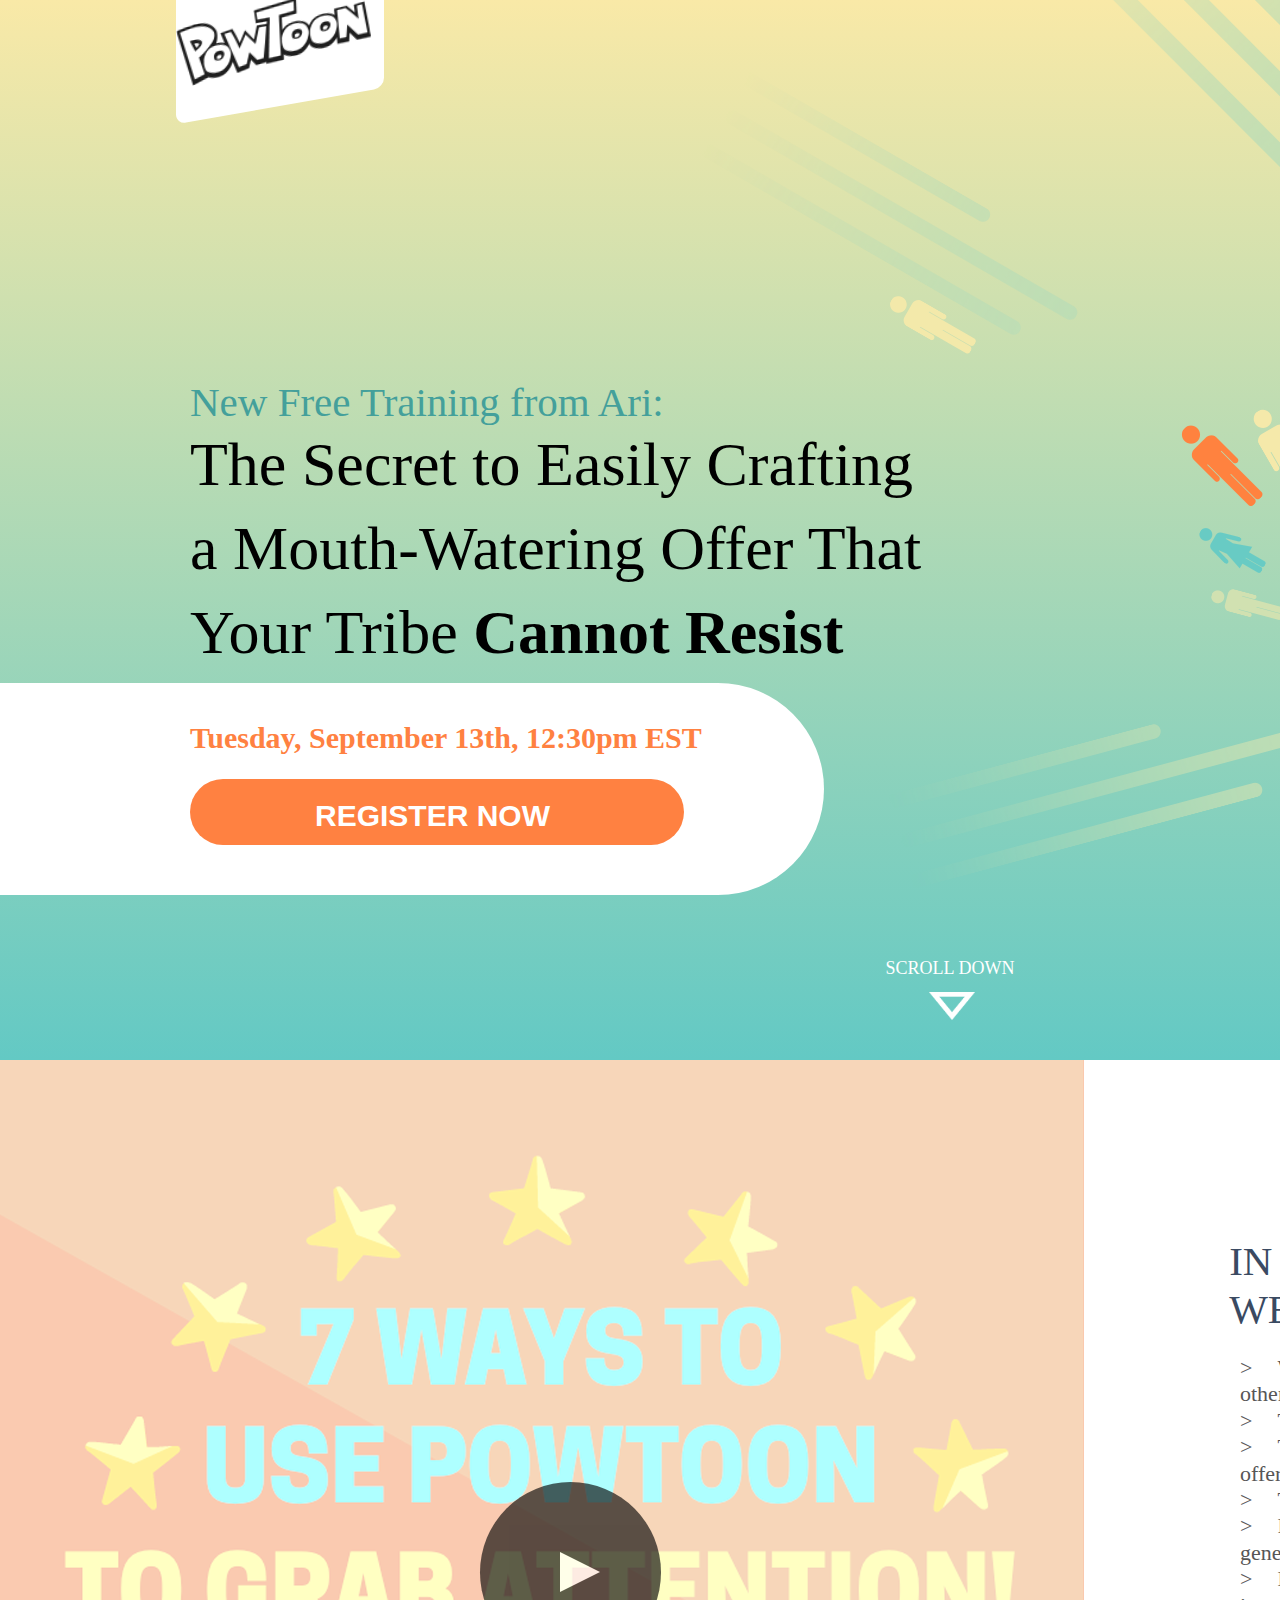
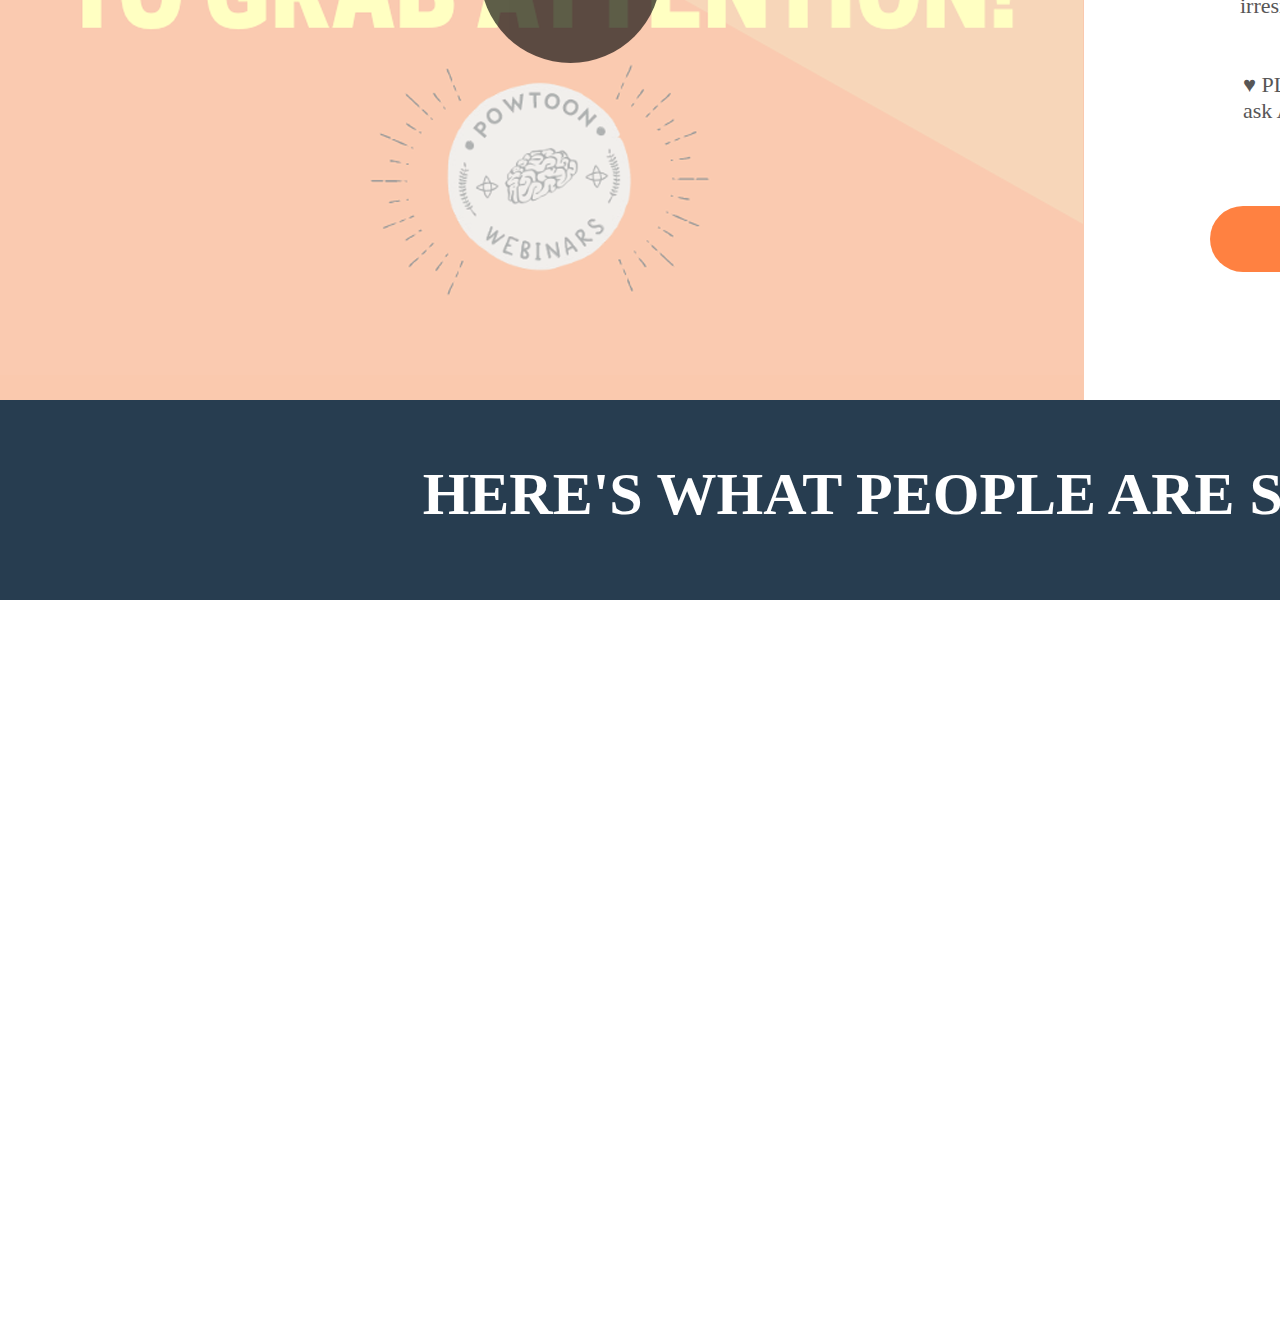
<file: my_first_site/index.html>
<!DOCTYPE html>
<html>
<head>

<link>
<meta></meta>
<title>PowToon</title>
<style>
body {
    background-color: #FFFFFF;
	color: green;
	margin:0;
  }
  
#firstshield{
position: relative; 
left: 0px;
top:0px;
width: 1920px;
height: 1060px;
background: linear-gradient(0deg, #63c9c4, #f9e9a7);
}

.maintext1 {
  font-size: 41px;
  color: #44a09b;
  line-height: 0.801;
  text-align: left;
  position: absolute;
  left: 190px;
  top: 344.976px;
  width: 478px;
  height: 38.042px;
}

.maintext2{
  font-size: 62px;
  color: black;
  line-height: 1.355;
  text-align: left;
  position: absolute;
  left: 190px;
  top: 360px;
  width: 750px;
}


#regform{
background-color: #FFFFFF;
position: absolute;
left: 0px;
top: 683px;
width: 824px;
height: 212px;
border-radius: 0 106px 106px 0;
color: #ff8141;
}

.regformtext{
  font-size: 30px;
  line-height: 1.669;
  left: 208.435px;
  top: 759.331px;
  font-weight: 600;
  padding: 0px 0px 0px 190px;
}


#regnowbutton1{
background-color: #ff8141;
position: absolute;
left: 190px;
top: 779px;
width: 494px;
height: 66px;
border-radius: 50px 50px 50px 50px;
}

.regnowbutton1text{
	position:relative;
	left:125px;
	bottom: 10px;
	font-size:30px;
	color: white;
	font-family: sans-serif;
	font-weight:600;
}

#leftshield{
left: 0px;
top:1060px;
float: left;
width: 1084px;
height: 940px;
background-color:#fac9ae;
}
.framecopy{
position:relative;
top: 0px;
}

#rightshield{
left: 1084px;
top: 1060px;
float: right;
width: 836px;
height: 940px;
background-color:white;
}

#regnowbutton2{
background-color: #ff8141;
position: absolute;
left: 1210px;
top: 1806px;
width: 494px;
height: 66px;
border-radius: 50px 50px 50px 50px;
}

.regnowbutton2text{
	position: relative;
	bottom: 10px;
	font-size:30px;
	color: white;
	font-family: sans-serif;
	text-align:center;
	font-weight:600;
}

#bottomshield{
position: absolute; 
left: 0px;
top: 2000px;
width: 1920px;
height: 200px;
background-color:#273d50;
}

#bottomshieldtext{
color: white;
text-align: center;
font-size:60px;
}


.logotip{
background-color: white;
position: absolute;
left: 176px;
top: -20px;
width: 208px;
height: 126px;
transform:skewY(-10deg);
border-radius: 0px 0px 10px 10px;
}
.powtoon{
position:absolute;
height:70px;
top: 20px;
}


.textonrightshield{
font-family: "VisbyCF";
font-size: 41px;
color: rgb(58, 74, 98);
text-align: left;
position: absolute;
left: 1229.128px;
top: 1196.439px;
width: 478px;
height: 40px;
text-transform: uppercase;
}


.textonrightshield2{
font-family: "VisbyCF";
line-height: 1.2;
text-align: left;
position: absolute;
left: 1200px;
top: 1333px;
width: 565px;
height: 304px;
font-size: 22px;
color: rgb(87, 86, 86);
}
.lili{
list-style-type: none;
}
.lili::before {
content: ">";
padding-right: 25px;
}

.textonrightshield3{
font-family: "VisbyCF";
position: absolute;
top: 1650px;
left: 1000px;
font-size: 22px;
color: rgb(87, 86, 86);
text-align: left;
position: absolute;
left: 1243px;
top: 1650px;
width: 423.018px;
height: 15.755px;
line-height: 1.2;
text-align: left;
}

.circleatleft{
border-radius: 50%;
background-color: rgb(3, 3, 3);
opacity: 0.639;
position: absolute;
left: 480px;
top: 1482px;
width: 181px;
height: 181px;
}
.trianglon {
width: 0; height: 0;
border-top: 20px solid rgb(3, 3, 3);
border-left: 40px solid #FFFFFF;
border-bottom: 20px solid rgb(3, 3, 3);
position: relative;
left: 80px;
top: 70px;
}
.magnet{
position:absolute;
left: 1240px;
top:680px;
}

.swoosh{
position:absolute;
right: 0px;
top:0px;
}
.swoosh2{
position:absolute;
right: 0px;
top:0px;
}
.swoosh3{
position:absolute;
right: 0px;
top:0px;
}

.swoosh4{
position:absolute;
right: 0px;
top:0px;
}

.man{
position:absolute;
left:1181px;
top:425px;
}
.man2{
position:absolute;
left:1253px;
top:409px;
}
.man3{
position:absolute;
left:890px;
top:296px;
}
.man4{
position:absolute;
left:1211px;
top:589px;
}
.man5{
position:absolute;
left:1552px;
top:170px;
}
.man6{
position:absolute;
left:1416px;
top:280px;
}

.woman{
position:absolute;
left:1282px;
top:334px;
}
.woman2{
position:absolute;
left:1199px;
top:528px;
}
.woman3{
position:absolute;
left:1342px;
top:371px;
}
.woman4{
position:absolute;
left:1510px;
top:201px;
}
.woman5{
position:absolute;
left:1496px;
top:275px;
}
.woman6{
position:absolute;
left:1421px;
top:12px;
}
.woman7{
position:absolute;
left:1597px;
top:191px;
}

.LLL{
position:absolute;
left:1430px;
top:540px;
}
.LLL2{
position:absolute;
left:1427px;
top:606px;
}
.LLL3{
position:absolute;
left:1543px;
top:393px;
}
.LLL4{
position:absolute;
left:1645px;
top:362px;
}
.LLL5{
position:absolute;
left:1606px;
top:349px;
}
.LLL6{
position:absolute;
left:1662px;
top:289px;
}
.LLL7{
position:absolute;
left:1341px;
top:546px;
}
.LLL8{
position:absolute;
left:1350px;
top:662px;
}

.triangle{
border-width: 6.68px;
border-color: rgb(55, 60, 63);
border-style: none;
position: absolute;
left: 929px;
top: 992px;
width: 46px;
height: 28px;
}

.scrolldown {
 font-size: 18px;
 color: white;
 line-height: 1.222;
 text-align: center;
 position: absolute;
 left: 850px;
 top: 940px;
 width: 200px;
 height: 20px;

}

</style>

</head>



<body>





<div id="main">

<div id="firstshield">

<img class="swoosh2" src="images\swoosh2.png" alt="Swoosh2">
<img class="swoosh3" src="images\swoosh3.png" alt="Swoosh3">
<img class="swoosh4" src="images\swoosh4.png" alt="Swoosh4">
<img class="swoosh" src="images\swoosh.png" alt="Swoosh">
<img class="man" src="images\man.png" alt="man">
<img class="man2" src="images\man2.png" alt="man2">
<img class="man3" src="images\man3.png" alt="man3">
<img class="man4" src="images\man4.png" alt="man4">
<img class="man5" src="images\man5.png" alt="man5">
<img class="man6" src="images\man6.png" alt="man6">
<img class="woman" src="images\woman.png" alt="woman">
<img class="woman2" src="images\woman2.png" alt="woman2">
<img class="woman3" src="images\woman3.png" alt="woman3">
<img class="woman4" src="images\woman4.png" alt="woman4">
<img class="woman5" src="images\woman5.png" alt="woman5">
<img class="woman6" src="images\woman6.png" alt="woman6">
<img class="woman7" src="images\woman7.png" alt="woman7">
<img class="LLL" src="images\LLL.png" alt="LLL">
<img class="LLL2" src="images\LLL2.png" alt="LLL2">
<img class="LLL3" src="images\LLL3.png" alt="LLL3">
<img class="LLL4" src="images\LLL4.png" alt="LLL4">
<img class="LLL5" src="images\LLL5.png" alt="LLL5">
<img class="LLL6" src="images\LLL6.png" alt="LLL6">
<img class="LLL7" src="images\LLL7.png" alt="LLL7">
<img class="LLL8" src="images\LLL8.png" alt="LLL8">
<img class="triangle" src="images\triangle.png" alt="triangle">
<p class="scrolldown">SCROLL DOWN</p>
</div>


<div id="regform">
<p class="regformtext">Tuesday, September 13th, 12:30pm EST</p>
</div>

<a href="#">
	<div id="regnowbutton1">
		<p class="regnowbutton1text">
	REGISTER NOW
		</p>
	</div>
</a>
<div id="magnit">
<div id="box1"></div>
<div id="box2"></div>
</div>
<div id="scroll">
<div id="scrolltext"></div>
<div id="scrollarrow"></div>
</div>
<div id="boy-1"></div>
<div id="boy-2"></div>
<div id="boy-3"></div>
<div id="boy-4"></div>
<div id="boy-5"></div>
<div id="boy-6"></div>
<div id="girl-1"></div>
<div id="girl-2"></div>
<div id="girl-3"></div>
<div id="girl-4"></div>
<div id="girl-5"></div>
<div id="girl-6"></div>
<div id="girl-7"></div>
<div id="lightning-1"></div>
<div id="lightning-2"></div>
<div id="lightning-3"></div>
<div id="lightning-4"></div>
<div id="lightning-5"></div>
<div id="lightning-6"></div>
<div id="lightning-7"></div>
<div id="lightning-8"></div>
<div id="arrow-1"></div>
<div id="arrow-2"></div>
<div id="arrow-3"></div>
<div id="arrow-4"></div>
</div>
<p class="maintext1">New Free Training from Ari:</p>
<p class="maintext2"> The Secret to Easily Crafting a Mouth-Watering Offer That Your Tribe <b>Cannot Resist</b></p>



<div class="logotip">
<img class="powtoon" src="images\logo.png" alt="PowToon">
<img class="magnet" src="images\magnet.png" alt="Magnet">
</div>


<div id="leftshield">
<div id="mainleftshield">
<img class="framecopy" src="images\FRAMEcopy.png" alt="Framecopy">
<div class="circleatleft">
<a href="https://www.youtube.com/watch?v=Kmkx3SfJwuc"><div class="trianglon">
</div></a>
</div>
</div>
</div>


<div id="rightshield">

<div id="mainshield">
<p class="textonrightshield">in this new training we'll cover:</p>
<ul class="textonrightshield2">
<li class="lili">Why the right OFFER generates more results than any other part of your message </li>
<li class="lili">The 6 steps to easily craft an irresistible OFFER, everytime</li>
<li class="lili">The 3 pillars of every irresistible offer (miss one and the offer is boring)</li>
<li class="lili">The simple formula: HV + LI = Irresistible Offer</li>
<li class="lili">PROOF: 5 brilliant IRRESISTIBLE OFFERS (that generated millions!)</li>
<li class="lili">MORE PROOF: 3 wildly fun winning SPLIT-TESTS of irresistible OFFERS</li>
</ul>
<p class="textonrightshield3">
 ♥ PLUS! An on-camera live Q&A at the end to ask Ari.... anything!
</p>
</div>
</div>

<a href="#">
<div id="regnowbutton2">
<p class="regnowbutton2text">
REGISTER NOW
</p>
</div>
</a>

<div id="bottomshield">
<p id="bottomshieldtext"><strong>HERE'S WHAT PEOPLE ARE SAYING:</strong></p>
<div id="need?"></div>
</div>
</div>


</body>
</html>
</file>
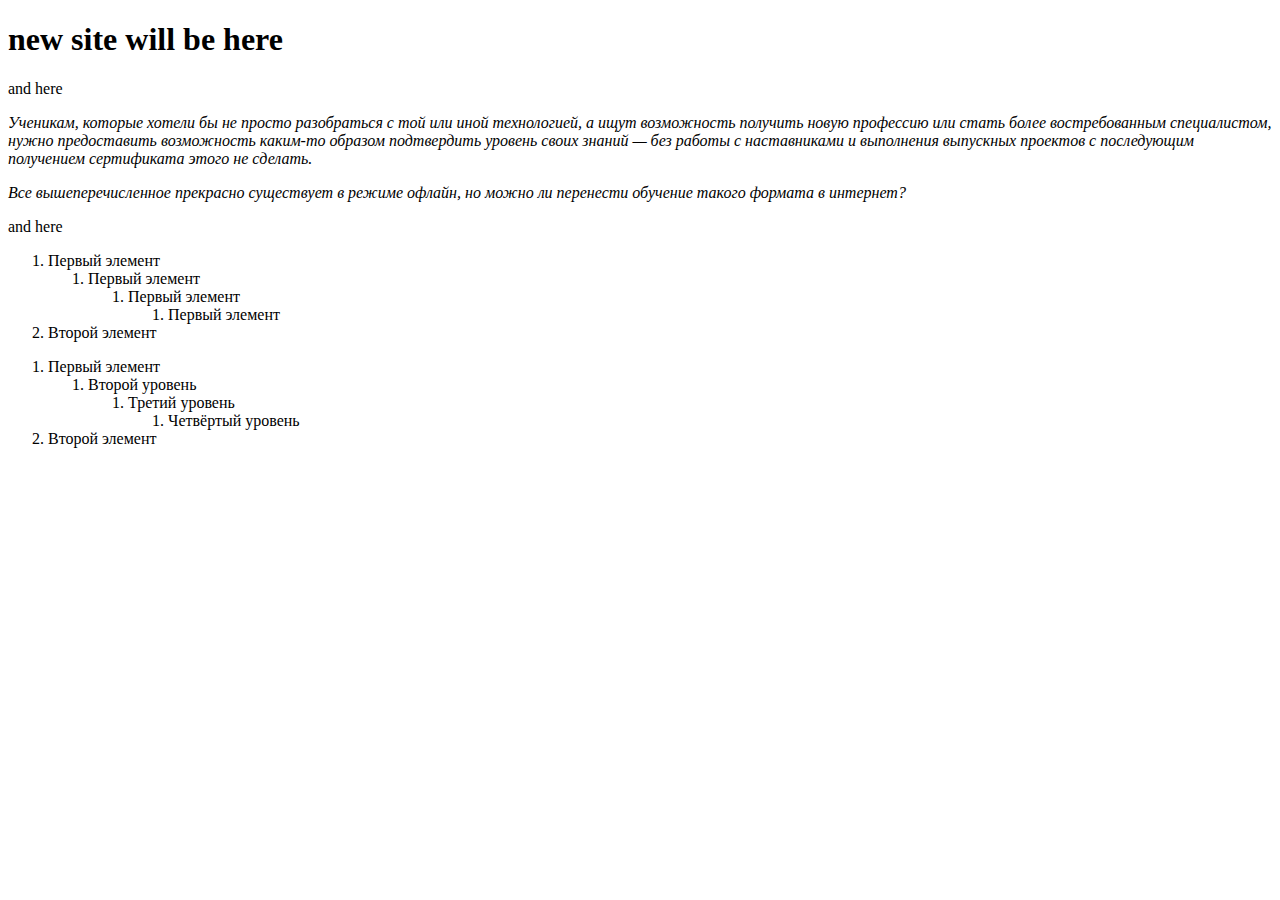
<file: no need/index.html>
<!DOCTYPE html>
<html>
<head>
<meta></meta>
<title>New first site</title>
<link></link>
<style></style>
</head>

<body>

<h1>new site will be here</h1>

<div>and here</div>
<div>
  <p><em>Ученикам, которые хотели бы не просто разобраться с той или иной технологией,
  а ищут возможность получить новую профессию или стать более востребованным специалистом,
   нужно предоставить возможность каким-то образом подтвердить уровень своих знаний — без работы
    с наставниками и выполнения выпускных проектов с последующим получением сертификата этого
    не сделать.</em><div>
  <p><i>Все вышеперечисленное прекрасно существует в режиме офлайн,
    но можно ли перенести обучение такого формата в интернет?</i></p>
</div>
<div>and here</div>

    <ol>
      <li>Первый элемент</li>
        <ol>
          <li>Первый элемент</li>
          <ol>
          <li>Первый элемент</li>
            <ol>
            <li>Первый элемент</li>
            </ol>
          </ol>
        </ol>
      <li>Второй элемент</li>
    </ol>


	    <ol>
      <li>Первый элемент
        <ol>
          <li>Второй уровень
            <ol>
              <li>Третий уровень
                <ol>
                  <li>Четвёртый уровень</li>
                </ol>
              </li>
            </ol>
          </li>
        </ol>
      </li>
      <li>Второй элемент</li>
    </ol>


</body>
</html>
</file>
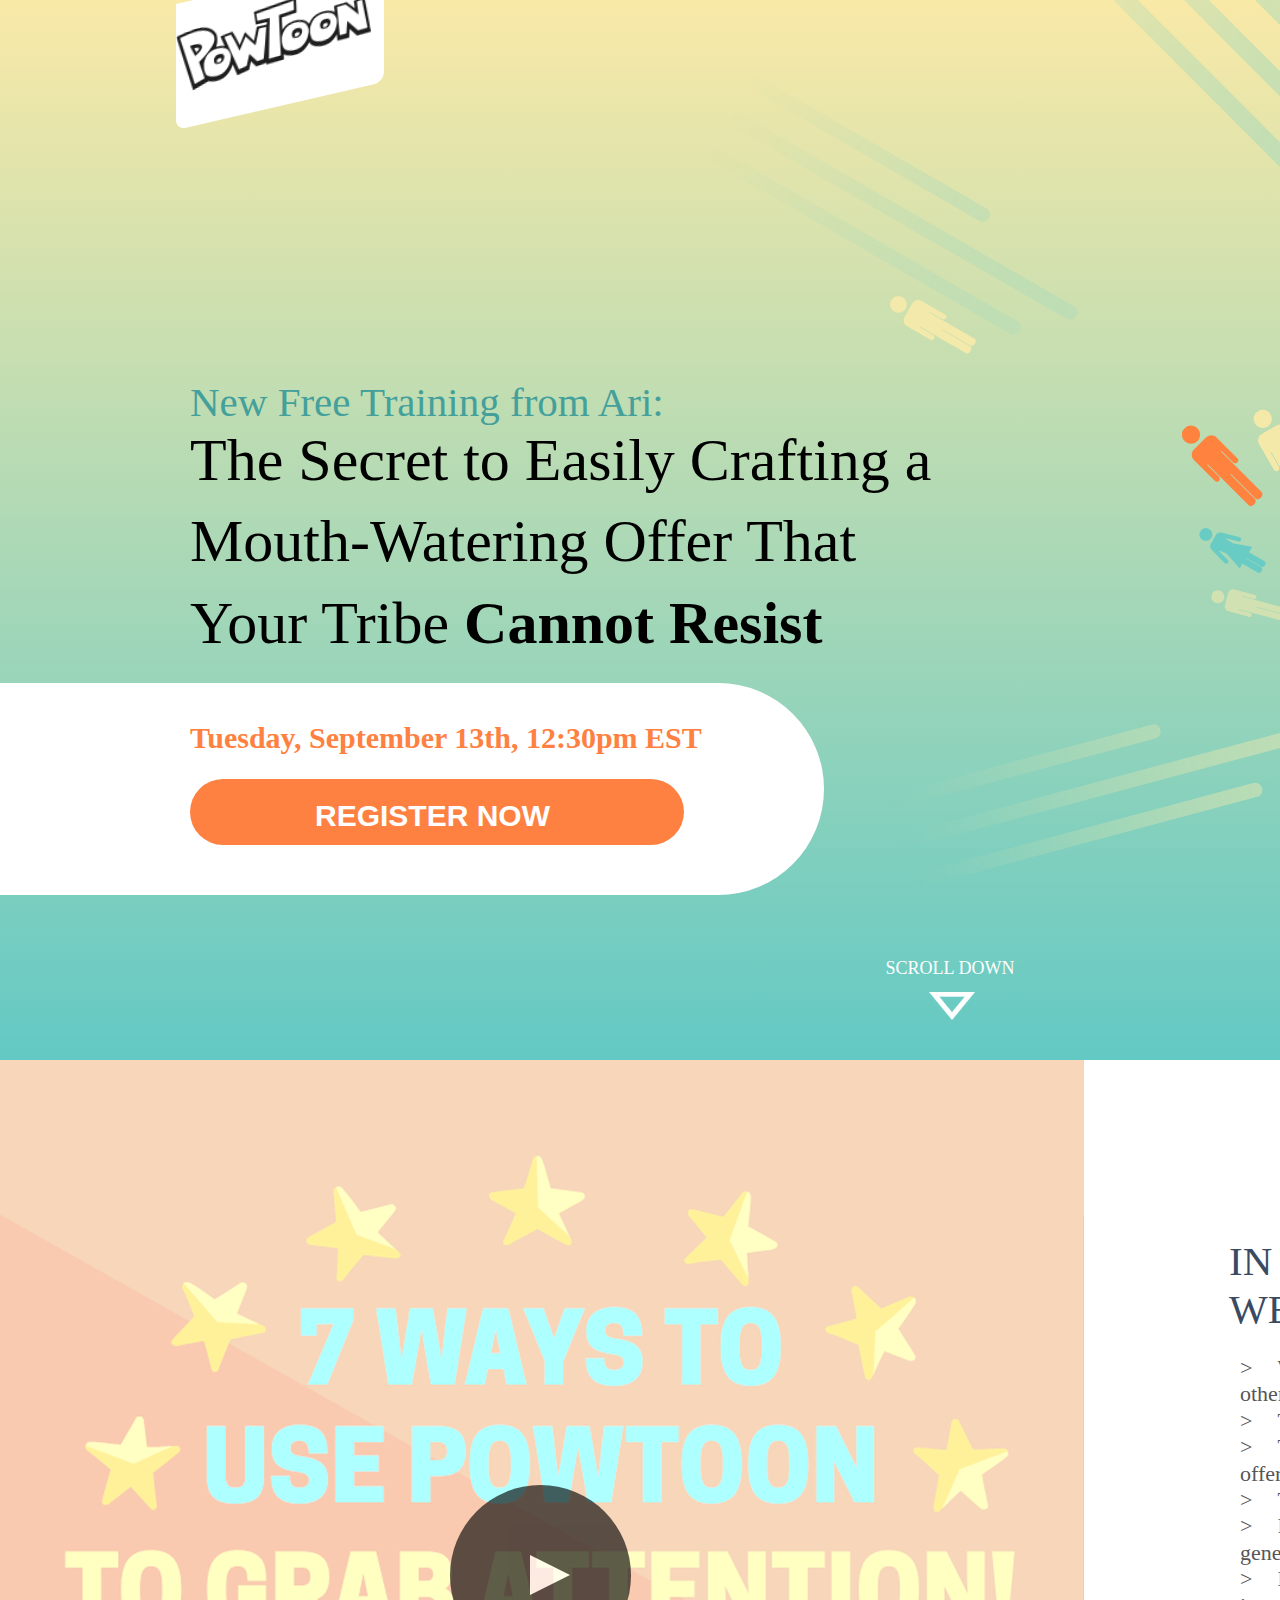
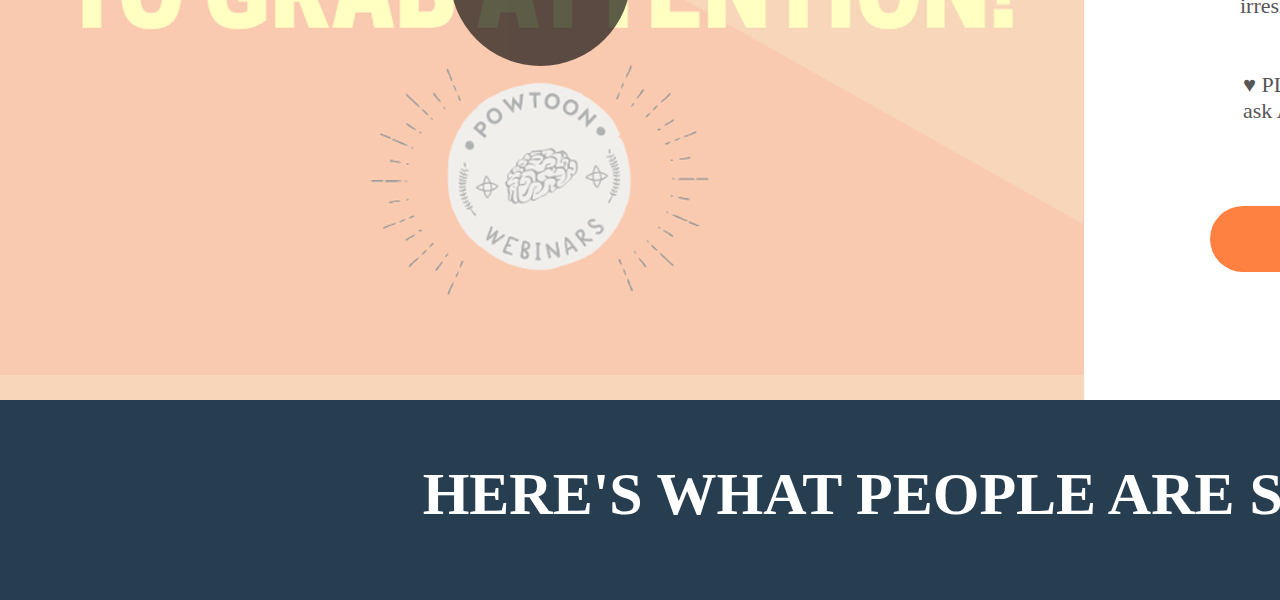
<file: first_site/right_PowToon.html>
<!doctype html>
<html>
<head>
<link rel="stylesheet" href="right_poowtoon_style.css"></link>
<title>New first site</title>
<meta charset="utf-8">
<meta name="keywords" content="PowToon">
<meta name="description" content="PowToon">

</head>
<body>


  <div class="topshield">
    <img class="man1" src="images\man.png" alt="man1">
    <img class="man2" src="images\man2.png" alt="man2">
    <img class="man3" src="images\man3.png" alt="man3">
    <img class="man4" src="images\man4.png" alt="man4">
    <img class="man5" src="images\man5.png" alt="man5">
    <img class="man6" src="images\man6.png" alt="man6">
    <img class="woman1" src="images\woman.png" alt="woman1">
    <img class="woman2" src="images\woman2.png" alt="woman2">
    <img class="woman3" src="images\woman3.png" alt="woman3">
    <img class="woman4" src="images\woman4.png" alt="woman4">
    <img class="woman5" src="images\woman5.png" alt="woman5">
    <img class="woman6" src="images\woman6.png" alt="woman6">
    <img class="woman7" src="images\woman7.png" alt="woman7">
    <img class="LLL1" src="images\LLL.png" alt="LLL1">
    <img class="LLL2" src="images\LLL2.png" alt="LLL2">
    <img class="LLL3" src="images\LLL3.png" alt="LLL3">
    <img class="LLL4" src="images\LLL4.png" alt="LLL4">
    <img class="LLL5" src="images\LLL5.png" alt="LLL5">
    <img class="LLL6" src="images\LLL6.png" alt="LLL6">
    <img class="LLL7" src="images\LLL7.png" alt="LLL7">
    <img class="LLL8" src="images\LLL8.png" alt="LLL8">
    <img class="swoosh1" src="images\swoosh.png" alt="Swoosh1">
    <img class="swoosh2" src="images\swoosh2.png" alt="Swoosh2">
    <img class="swoosh3" src="images\swoosh3.png" alt="Swoosh3">
    <img class="swoosh4" src="images\swoosh4.png" alt="Swoosh4">
    <a href="#">
      <img class="triangle" src="images\triangle.png" alt="triangle">
    </a>

    <a href="#"><p class="scrolldown">SCROLL DOWN</p></a>
    <img class="magnet" src="images\magnet.png" alt="Magnet">
      <div class="regform">
        <p class="regformtext">Tuesday, September 13th, 12:30pm EST</p>
      </div>

      <a href="#">
      	<div class="regnowbutton1">
      		<p class="regnowbutton1text">REGISTER NOW</p>
      	</div></a>
      <p class="maintext1">New Free Training from Ari:</p>
      <p class="maintext2"> The Secret to Easily Crafting a Mouth-Watering Offer That Your Tribe <b>Cannot Resist</b></p>
      <div class="logotip">
        <img class="powtoon" src="images\logo.png" alt="PowToon">
      </div>
    </div>

  <div class="leftshield">
      <a href="https://www.youtube.com/watch?v=Kmkx3SfJwuc">
      <div class="circleatleft">
      <div class="trianglon"></div>
      </div>
      </a>
  </div>

  <div class="rightshield">
    <p class="textonrightshield">in this new training we'll cover:</p>
    <ul class="textonrightshield2">
    <li class="lili">Why the right OFFER generates more results than any other part of your message </li>
    <li class="lili">The 6 steps to easily craft an irresistible OFFER, everytime</li>
    <li class="lili">The 3 pillars of every irresistible offer (miss one and the offer is boring)</li>
    <li class="lili">The simple formula: HV + LI = Irresistible Offer</li>
    <li class="lili">PROOF: 5 brilliant IRRESISTIBLE OFFERS (that generated millions!)</li>
    <li class="lili">MORE PROOF: 3 wildly fun winning SPLIT-TESTS of irresistible OFFERS</li>
    </ul>
    <p class="textonrightshield3">
     ♥ PLUS! An on-camera live Q&A at the end to ask Ari.... anything!
    </p>
    <a href="#">
      <div class="regnowbutton2">
        <p class="regnowbutton2text">
          REGISTER NOW
        </p>
      </div></a>

  </div>

  <div class="bottomshield">
    <p class="bottomshieldtext"><strong>HERE'S WHAT PEOPLE ARE SAYING:</strong></p>
  </div>

</body>
</html>
</file>
<file: first_site/right_poowtoon_style.css>
body{
  background-color: #FFF;
  padding: 0;
  margin:0;
  color: red;
}

.topshield{
  position: absolute;
  left: 0px;
  top:0px;
  width: 1920px;
  height: 1060px;
  background: linear-gradient(0deg, #63c9c4, #f9e9a7);
}


.man1{
position:absolute;
left:1181px;
top:425px;
}
.man2{
position:absolute;
left:1253px;
top:409px;
}
.man3{
position:absolute;
left:890px;
top:296px;
}
.man4{
position:absolute;
left:1211px;
top:589px;
}
.man5{
position:absolute;
left:1552px;
top:170px;
}
.man6{
position:absolute;
left:1416px;
top:280px;
}
.woman1{
position:absolute;
left:1282px;
top:334px;
}
.woman2{
position:absolute;
left:1199px;
top:528px;
}
.woman3{
position:absolute;
left:1342px;
top:371px;
}
.woman4{
position:absolute;
left:1510px;
top:201px;
}
.woman5{
position:absolute;
left:1496px;
top:275px;
}
.woman6{
position:absolute;
left:1421px;
top:12px;
}
.woman7{
position:absolute;
left:1597px;
top:191px;
}
.LLL1{
position:absolute;
left:1430px;
top:540px;
}
.LLL2{
position:absolute;
left:1427px;
top:606px;
}
.LLL3{
position:absolute;
left:1543px;
top:393px;
}
.LLL4{
position:absolute;
left:1645px;
top:362px;
}
.LLL5{
position:absolute;
left:1606px;
top:349px;
}
.LLL6{
position:absolute;
left:1662px;
top:289px;
}
.LLL7{
position:absolute;
left:1341px;
top:546px;
}
.LLL8{
position:absolute;
left:1350px;
top:662px;
}
.swoosh1{
position:absolute;
right: 0px;
top:0px;
}
.swoosh2{
position:absolute;
right: 0px;
top:0px;
}
.swoosh3{
position:absolute;
right: 0px;
top:0px;
}
.swoosh4{
position:absolute;
right: 0px;
top:0px;
}
.triangle{
border-width: 6.68px;
border-color: #373c3f;
border-style: none;
position: absolute;
left: 929px;
top: 992px;
width: 46px;
height: 28px;
}
.scrolldown {
 font-size: 18px;
 color: white;
 line-height: 1.222;
 text-align: center;
 position: absolute;
 left: 850px;
 top: 940px;
 width: 200px;
 height: 20px;
}
.magnet{
position:absolute;
left: 1416px;
top:409px;
}
.regform{
  position: absolute;
  left: 0px;
  top: 683px;
  background-color: #FFFFFF;
  width: 824px;
  height: 212px;
  border-radius: 0 106px 106px 0;
  color: #ff8141;
}

.regformtext{
  font-size: 30px;
  line-height: 1.669;
  font-weight: 600;
  padding: 0px 0px 0px 190px;
}

.regnowbutton1{
background-color: #ff8141;
position: absolute;
left: 190px;
top: 779px;
width: 494px;
height: 66px;
border-radius: 50px 50px 50px 50px;
}

.regnowbutton1text{
	position:relative;
	left:125px;
	bottom: 10px;
	font-size:30px;
	color: white;
	font-family: sans-serif;
	font-weight:600;
}

.maintext1 {
  font-size: 41px;
  color: #44a09b;
  line-height: 0.8;
  text-align: left;
  position: absolute;
  left: 190px;
  top: 344.976px;
  width: 478px;
  height: 38.042px;
}

.maintext2{
  font-size: 60px;
  color: black;
  line-height: 1.355;
  text-align: left;
  position: absolute;
  left: 190px;
  top: 360px;
  width: 750px;
}

.logotip{
background-color: white;
position: absolute;
left: 176px;
top: -20px;
width: 208px;
height: 126px;
transform:skewY(-13deg);
border-radius: 0px 0px 10px 10px;
}

.powtoon{
position:absolute;
height:70px;
top: 20px;
}


.leftshield{
  position:absolute;
  left: 0px;
  top:1060px;
  float: left;
  width: 1084px;
  height: 940px;
	background-image: url(images/FRAMEcopy.png);
}

.circleatleft{
position: absolute;
left: 450px;
top: 425px;
border-radius: 50%;
background-color: #030303;
opacity: 0.639;
width: 181px;
height: 181px;
}

.trianglon {
width: 0; height: 0;
border-top: 20px solid #030303;
border-left: 40px solid #FFFFFF;
border-bottom: 20px solid #030303;
position: absolute;
left: 80px;
top: 70px;
}


.rightshield{
	position:absolute;
  left: 1084px;
  top: 1060px;
  float: right;
  width: 836px;
  height: 940px;
	background-color:#FFF;
}


.textonrightshield{
font-size: 41px;
color: #3a4a62;
text-align: left;
position: absolute;
left: 145px;
top: 136px;
width: 478px;
height: 40px;
text-transform: uppercase;
}


.textonrightshield2{
font-family: "VisbyCF";
line-height: 1.2;
text-align: left;
position: absolute;
left: 116px;
top: 273px;
width: 565px;
height: 304px;
font-size: 22px;
color: #575656;
}
.lili{
list-style-type: none;
}
.lili::before {
content: ">";
padding-right: 25px;
}

.textonrightshield3{
position: absolute;
left: 159px;
top: 590px;
font-size: 22px;
color: #575656;
width: 423.018px;
height: 15.755px;
line-height: 1.2;
text-align: left;
}

.regnowbutton2{
background-color: #ff8141;
position: absolute;
left: 126px;
top: 746px;
width: 494px;
height: 66px;
border-radius: 50px 50px 50px 50px;
}

.regnowbutton2text{
	position: relative;
	bottom: 10px;
	font-size:30px;
	color: white;
	font-family: sans-serif;
	text-align:center;
	font-weight:600;
}

.bottomshield{
position: absolute;
left: 0px;
top: 2000px;
width: 1920px;
height: 200px;
background-color:#273d50;
}

.bottomshieldtext{
color: white;
text-align: center;
font-size:60px;
}
</file>
